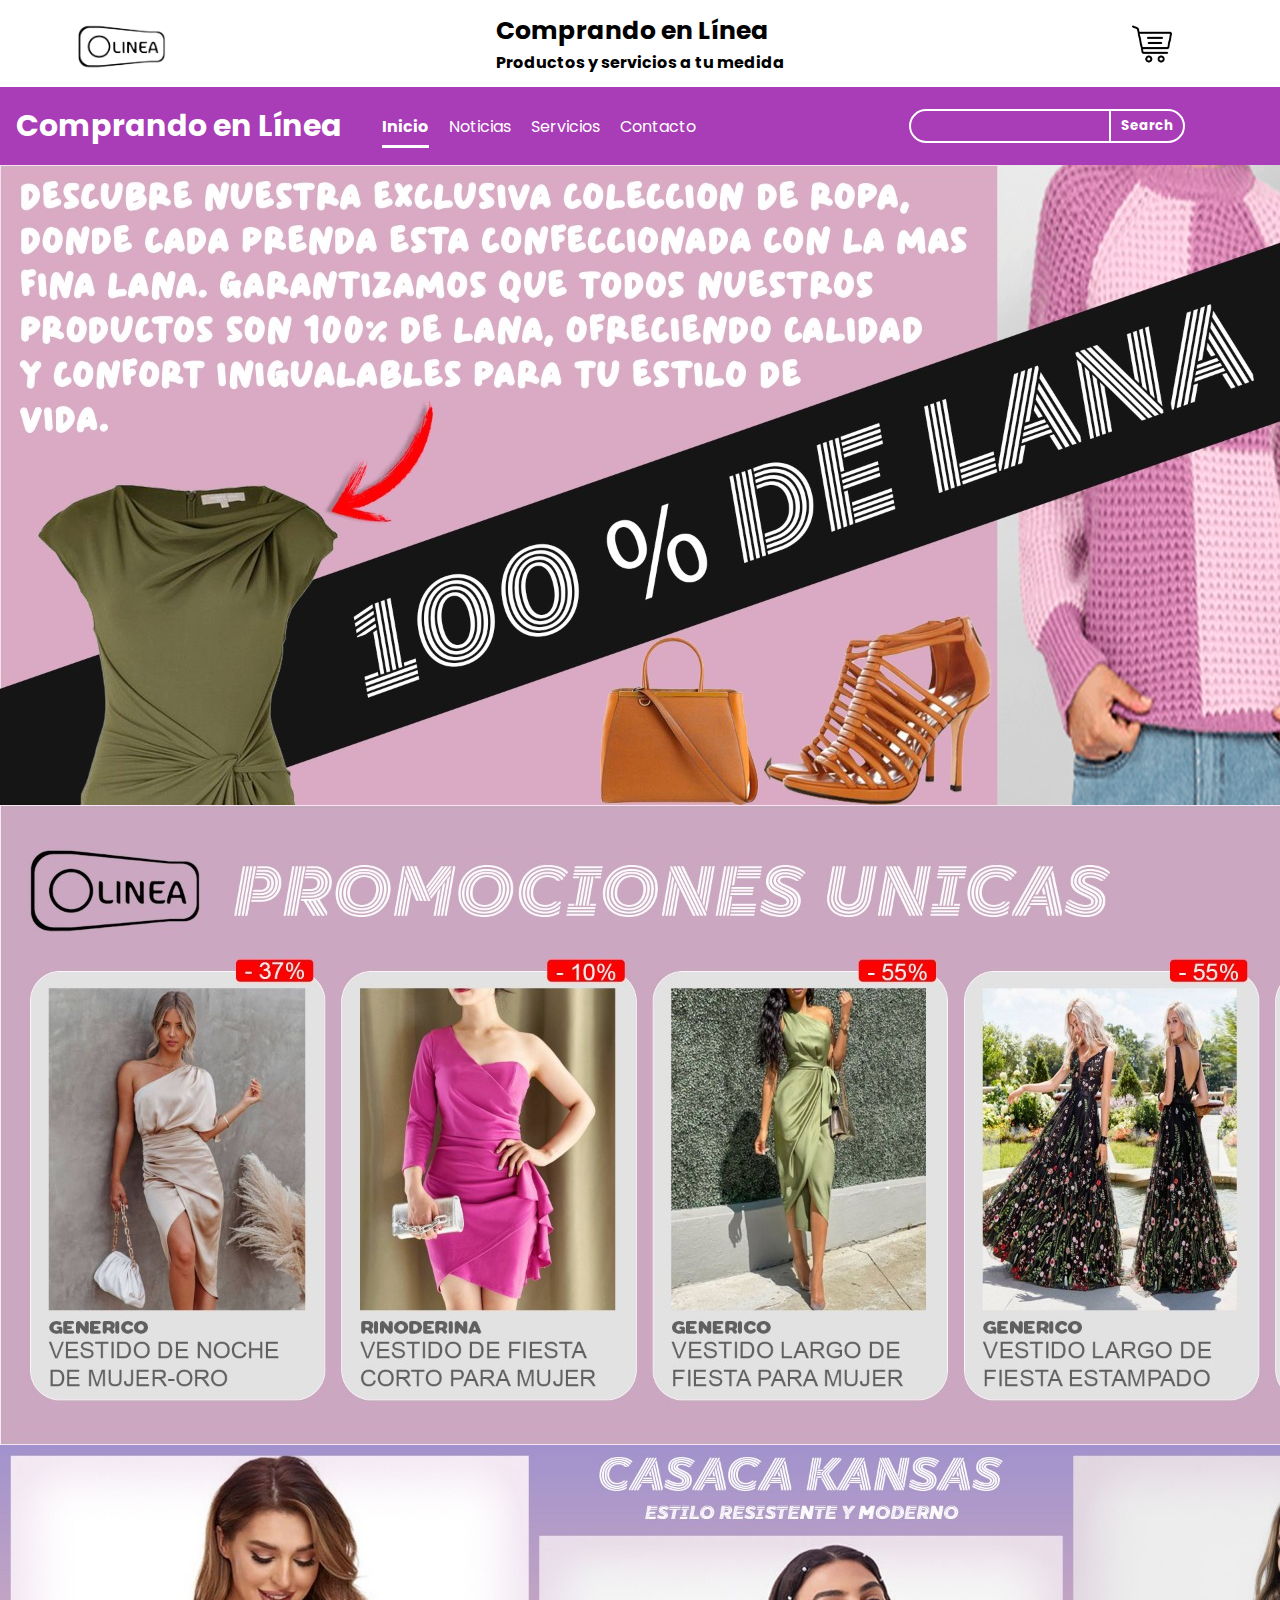
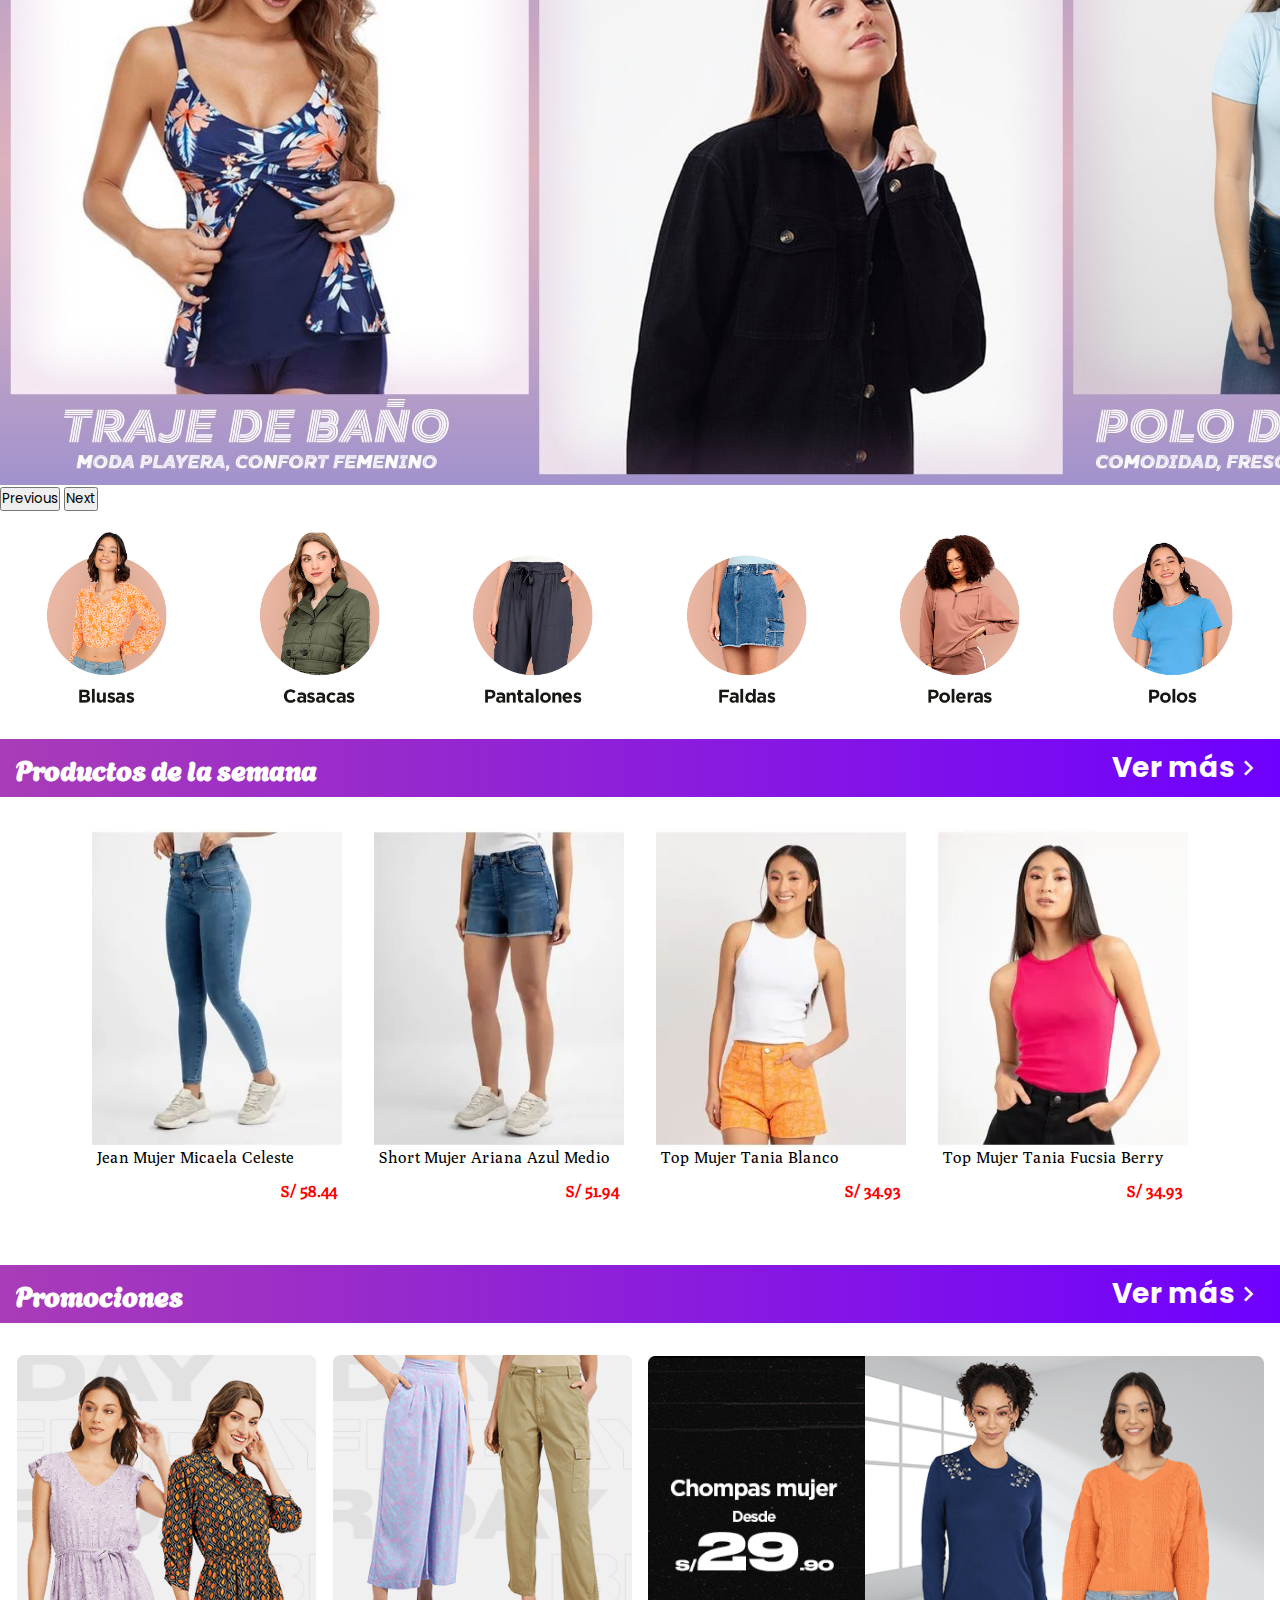
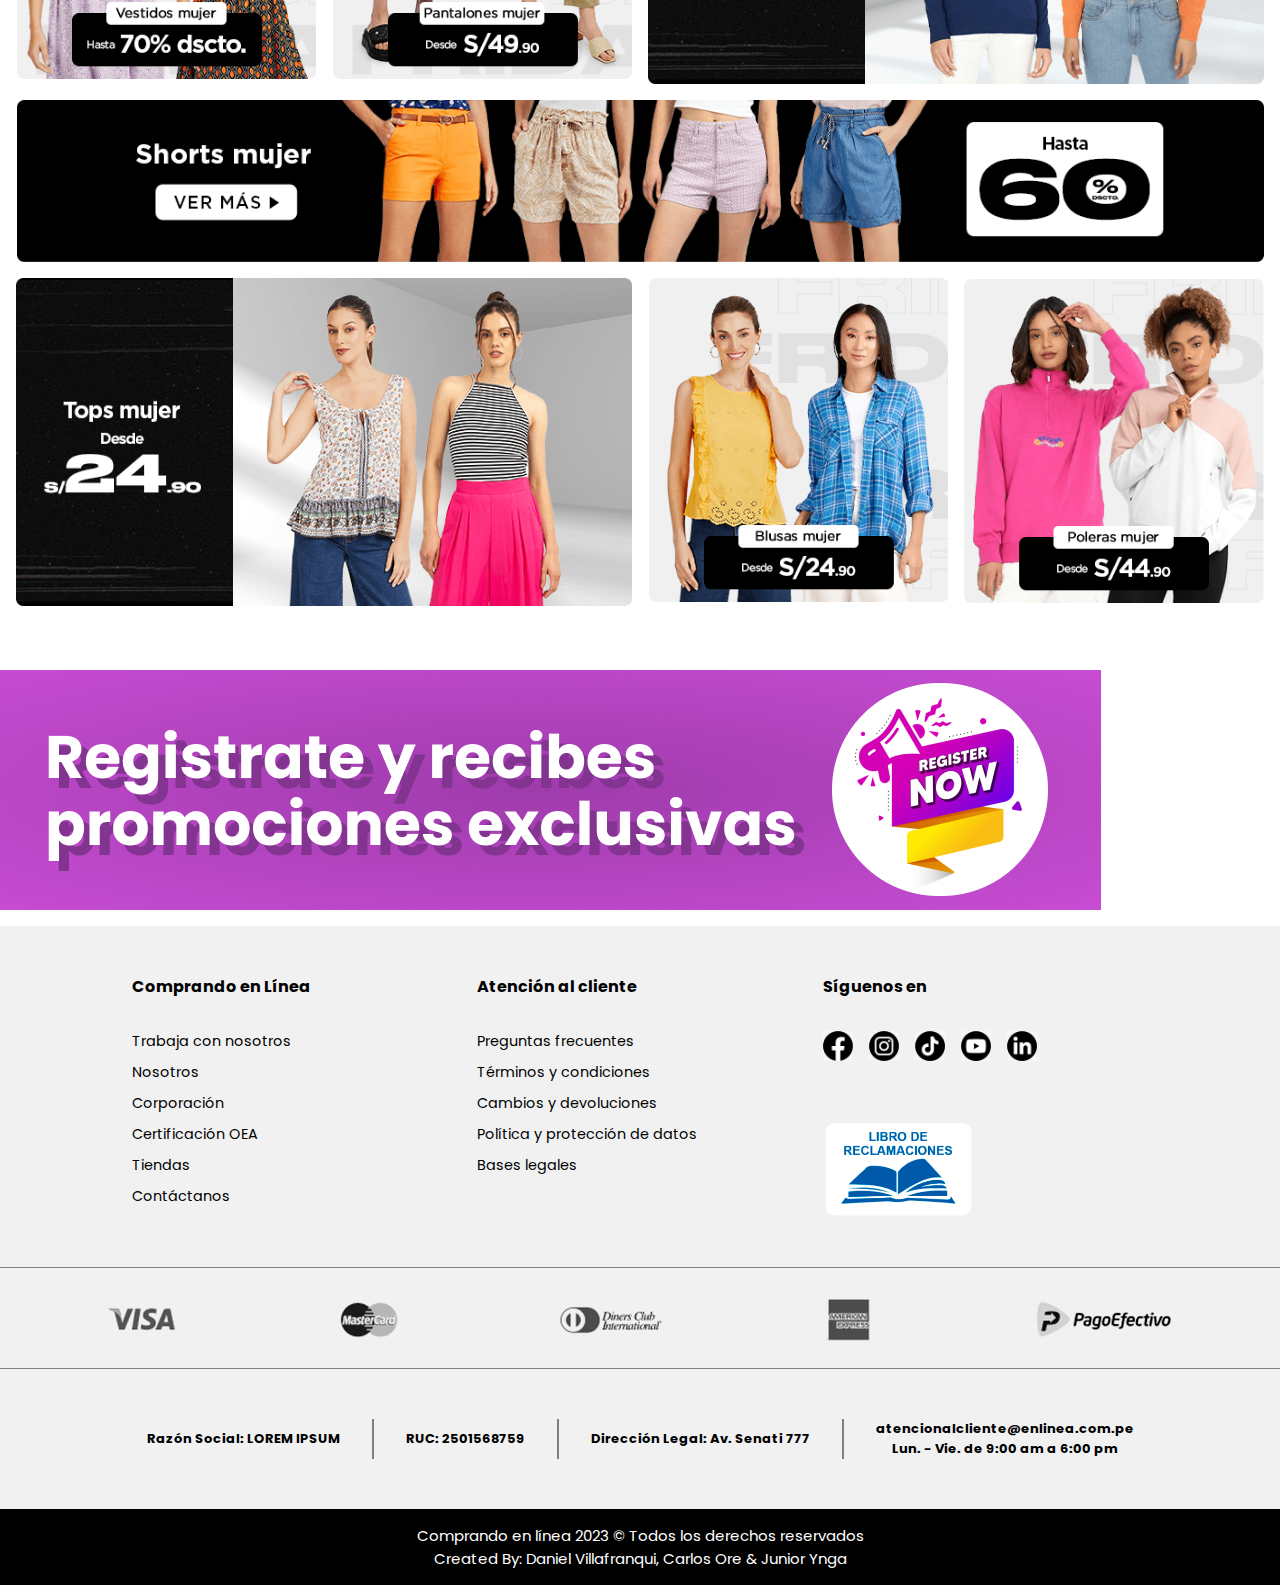
<file: index.html>
<!DOCTYPE html>
<html lang="en">

<head>
    <meta charset="UTF-8">
    <meta name="viewport" content="width=device-width, initial-scale=1.0">
    <title>Comprando en Línea - Productos y servicios a tu medida</title>

    <!-- BootStrap -->
    <link href="https://cdn.jsdelivr.net/npm/bootstrap@5.3.2/dist/css/bootstrap.min.css" rel="stylesheet"
        integrity="sha384-T3c6CoIi6uLrA9TneNEoa7RxnatzjcDSCmG1MXxSR1GAsXEV/Dwwykc2MPK8M2HN" crossorigin="anonymous">
    <script src="https://cdn.jsdelivr.net/npm/bootstrap@5.3.2/dist/js/bootstrap.bundle.min.js"
        integrity="sha384-C6RzsynM9kWDrMNeT87bh95OGNyZPhcTNXj1NW7RuBCsyN/o0jlpcV8Qyq46cDfL"
        crossorigin="anonymous"></script>

    <!-- Google Icons -->
    <link rel="stylesheet"
        href="https://fonts.googleapis.com/css2?family=Material+Symbols+Outlined:opsz,wght,FILL,GRAD@24,400,0,0" />

    <link rel="stylesheet" href="css/index.css">
    <link rel="stylesheet" href="css/header-nav.css">
    <link rel="stylesheet" href="css/footer.css">
</head>

<body>
    <header class="header-top">
        <div class="logo">
            <img src="img/logo.png" alt="Logo" class="img-fluid">
        </div>
        <div class="title text-center">
            <h1>Comprando en Línea</h1> 
            <h2>Productos y servicios a tu medida</h2>
        </div>
        <div class="right">
            <img src="img/cart.png" alt="Cart" class="img-fluid">
        </div>
    </header>
    <nav>
        <div class="left-content">
            <a href="#">
                <h1 class="fw-bold m-0">Comprando en Línea</h1>
            </a>
            <input type="checkbox" class="check-menu" id="check-menu">
            <ul class="nav-links p-0">
                <li class="nav-link active"><a href="#">Inicio</a></li>
                <li class="nav-link"><a href="noticias.html">Noticias</a></li>
                <li class="nav-link"><a href="servicios.html">Servicios</a></li>
                <li class="nav-link"><a href="contacto.html">Contacto</a></li>
            </ul>
        </div>
        <div class="right-content">
            <div class="search-bar">
                <input type="search" name="search" id="search">
                <button type="submit">Search</button>
            </div>
            <div class="menu">
                <span class="material-symbols-outlined">
                    search
                </span>
                <label for="check-menu" class="check-icon">
                    <span class="material-symbols-outlined">
                        menu
                    </span>
                </label>
            </div>
        </div>
    </nav>
    <main>
        <div class="slider">
            <div id="carouselExampleAutoplaying" class="carousel slide" data-bs-ride="carousel">
                <div class="carousel-inner">
                    <div class="carousel-item active">
                        <img src="img/Banner.jpg" class="d-block w-100" alt="...">
                    </div>
                    <div class="carousel-item">
                        <img src="img/Banner1.jpg" class="d-block w-100" alt="...">
                    </div>
                    <div class="carousel-item">
                        <img src="img/Banner2.jpg" class="d-block w-100" alt="...">
                    </div>
                </div>
                <button class="carousel-control-prev" type="button" data-bs-target="#carouselExampleAutoplaying"
                    data-bs-slide="prev">
                    <span class="carousel-control-prev-icon" aria-hidden="true"></span>
                    <span class="visually-hidden">Previous</span>
                </button>
                <button class="carousel-control-next" type="button" data-bs-target="#carouselExampleAutoplaying"
                    data-bs-slide="next">
                    <span class="carousel-control-next-icon" aria-hidden="true"></span>
                    <span class="visually-hidden">Next</span>
                </button>
            </div>
        </div>
        <section class="categorias">
            <a href=""><img src="img/categoria-blusas.png" alt=""></a>
            <a href=""><img src="img/categoria-casacas.png" alt=""></a>
            <a href=""><img src="img/categoria-pantalones.png" alt=""></a>
            <a href=""><img src="img/categoria-faldas.png" alt=""></a>
            <a href=""><img src="img/categoria-poleras.png" alt=""></a>
            <a href=""><img src="img/categoria-polos.png" alt=""></a>
        </section>
        <section class="productos-semana">
            <a href="#">
                <header>
                    <h2>Productos de la semana</h2>
                    <p>
                        Ver más
                        <span class="material-symbols-outlined">
                            chevron_right
                        </span>
                    </p>
                </header>
            </a>
            <div class="contenedor">
                <a href="" class="item">
                    <div class="image">
                        <img src="img/producto_1.webp">
                        <img src="img/producto_1_hover.webp">
                    </div>
                    <div class="description">
                        <p class="title">Jean Mujer Micaela Celeste</p>
                        <p class="price">S/ 58.44</p>
                    </div>
                </a>
                <a href="" class="item">
                    <div class="image">
                        <img src="img/producto_2.webp">
                        <img src="img/producto_2_hover.webp">
                    </div>
                    <div class="description">
                        <p class="title">Short Mujer Ariana Azul Medio</p>
                        <p class="price">S/ 51.94</p>
                    </div>
                </a>
                <a href="" class="item">
                    <div class="image">
                        <img src="img/producto_3.webp">
                        <img src="img/producto_3_hover.webp">
                    </div>
                    <div class="description">
                        <p class="title">Top Mujer Tania Blanco</p>
                        <p class="price">S/ 34.93</p>
                    </div>
                </a>
                <a href="" class="item">
                    <div class="image">
                        <img src="img/producto_4.webp">
                        <img src="img/producto_4_hover.webp">
                    </div>
                    <div class="description">
                        <p class="title">Top Mujer Tania Fucsia Berry</p>
                        <p class="price">S/ 34.93</p>
                    </div>
                </a>
            </div>
        </section>
        <section class="promos">
            <a href="#">
                <header>
                    <h2>Promociones</h2>
                    <p>
                        Ver más
                        <span class="material-symbols-outlined">
                            chevron_right
                        </span>
                    </p>
                </header>
            </a>
            <div class="contenedor2">
                <a href=""><img src="img/promo_vestidos_desktop.png" alt="Vestidos"></a>
                <a href=""><img src="img/promo_pantalones_desktop_5.png" alt="Pantalones"></a>
                <a href=""><img src="img/promo_chompas_desktop.png" alt="Chompas"></a>
                <a href=""><img src="img/promo_shorts_desktop.png" alt="Shorts"></a>
                <a href=""><img src="img/promo_tops_desktop.png" alt="Tops"></a>
                <a href=""><img src="img/promo_blusas_desktop.png" alt="Blusas"></a>
                <a href=""><img src="img/promo_poleras_desktop.png" alt="Poleras"></a>
            </div>
        </section>
        <section class="register mb-3">
            <a href="landinpage.html"><img src="img/register.png" class="img-fluid m-auto"></a>
        </section>
    </main>

    <footer>
        <div class="footer-container">
            <div class="footer-top">
                <div class="columna">
                    <h3>Comprando en Línea</h3>
                    <ul>
                        <li><a href="">Trabaja con nosotros</a></li>
                        <li><a href="">Nosotros</a></li>
                        <li><a href="">Corporación</a></li>
                        <li><a href="">Certificación OEA</a></li>
                        <li><a href="">Tiendas</a></li>
                        <li><a href="">Contáctanos</a></li>
                    </ul>
                </div>
                <div class="columna">
                    <h3>Atención al cliente</h3>
                    <ul>
                        <li><a href="">Preguntas frecuentes</a></li>
                        <li><a href="">Términos y condiciones</a></li>
                        <li><a href="">Cambios y devoluciones</a></li>
                        <li><a href="">Política y protección de datos</a></li>
                        <li><a href="">Bases legales</a></li>
                    </ul>
                </div>
                <div class="columna">
                    <h3>Síguenos en</h3>
                    <div class="redes">
                        <a href=""><img src="img/ico_fb.png" alt=""></a>
                        <a href=""><img src="img/ico_ig.png" alt=""></a>
                        <a href=""><img src="img/ico_tiktok.png" alt=""></a>
                        <a href=""><img src="img/ico_yt.png" alt=""></a>
                        <a href=""><img src="img/ico_in.png" alt=""></a>
                    </div>
                    <a href=""><img src="img/libro.png" alt="Libro" class="libro"></a>
                </div>
            </div>
        </div>
        <div class="payment-methods">
            <a href=""><img src="img/ico_visa.png" alt="Visa"></a>
            <a href=""><img src="img/ico_mastercard.png" alt="MasterCard"></a>
            <a href=""><img src="img/ico_diners.png" alt="Diners Club"></a>
            <a href=""><img src="img/ico_american.png" alt="American Express"></a>
            <a href=""><img src="img/ico_pagoefectivo.png" alt="PagoEfectivo"></a>
        </div>
        <div class="contacto">
            <div>
                <p>Razón Social: LOREM IPSUM</p>
            </div>
            <div>
                <p>RUC: 2501568759</p>
            </div>
            <div>
                <p>Dirección Legal: Av. Senati 777</p>
            </div>
            <div>
                <p>
                    atencionalcliente@enlinea.com.pe
                    <br>
                    Lun. - Vie. de 9:00 am a 6:00 pm
                </p>
            </div>
        </div>
        </div>
        <div class="footer-bottom">
            <p>Comprando en línea 2023 © Todos los derechos reservados</p>
            <p>Created By: Daniel Villafranqui, Carlos Ore & Junior Ynga</p>
        </div>
    </footer>

</body>

</html>
</file>
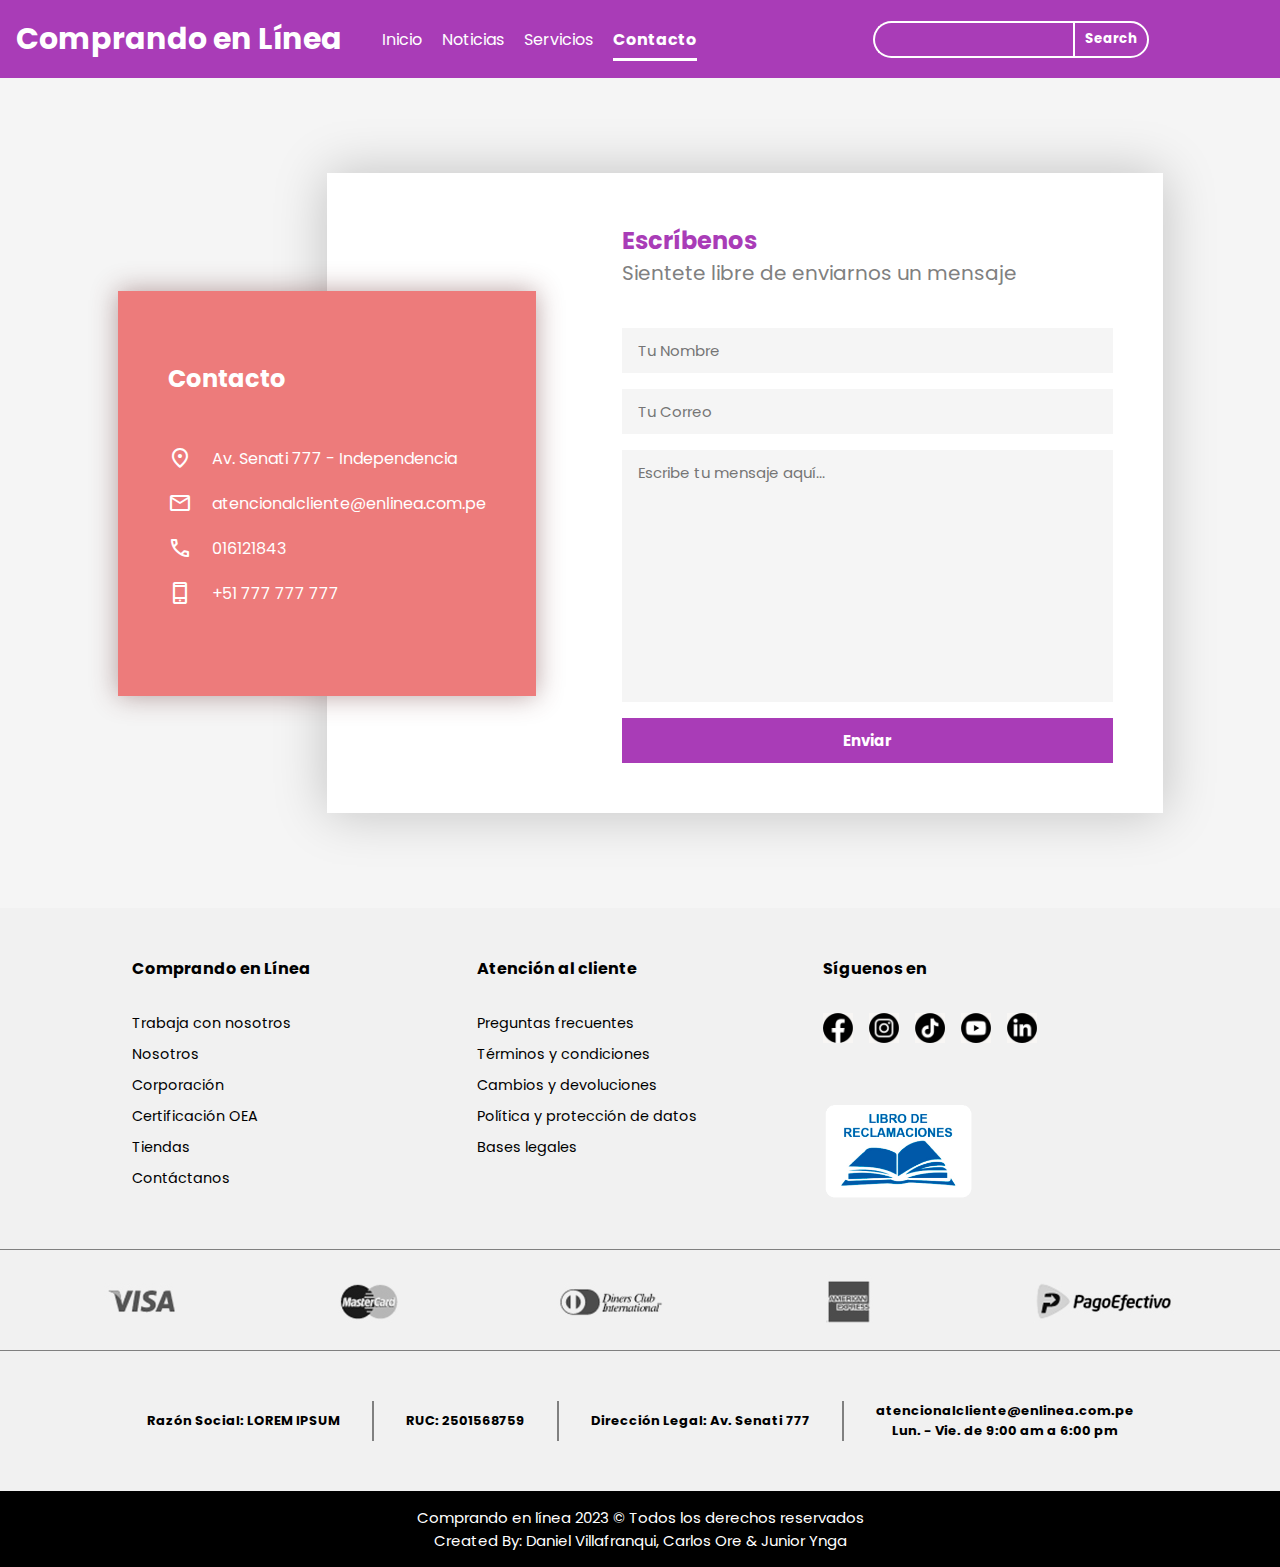
<file: contacto.html>
<!DOCTYPE html>
<html lang="en">

<head>
    <meta charset="UTF-8">
    <meta name="viewport" content="width=device-width, initial-scale=1.0">
    <title>Comprando en Línea - Productos y servicios a tu medida</title>

    <link href="https://cdn.jsdelivr.net/npm/bootstrap@5.3.2/dist/css/bootstrap.min.css" rel="stylesheet"
        integrity="sha384-T3c6CoIi6uLrA9TneNEoa7RxnatzjcDSCmG1MXxSR1GAsXEV/Dwwykc2MPK8M2HN" crossorigin="anonymous">

    <!-- Google Icons -->
    <link rel="stylesheet"
        href="https://fonts.googleapis.com/css2?family=Material+Symbols+Outlined:opsz,wght,FILL,GRAD@24,400,0,0" />

    <link rel="stylesheet" href="css/index.css">
    <link rel="stylesheet" href="css/header-nav.css">
    <link rel="stylesheet" href="css/footer.css">
    <link rel="stylesheet" href="css/contacto.css">
</head>

<body>
    <nav>
        <div class="left-content">
            <a href="index.html">
                <h1 class="fw-bold m-0">Comprando en Línea</h1>
            </a>
            <input type="checkbox" class="check-menu" id="check-menu">
            <ul class="nav-links p-0">
                <li class="nav-link"><a href="index.html">Inicio</a></li>
                <li class="nav-link"><a href="noticias.html">Noticias</a></li>
                <li class="nav-link"><a href="servicios.html">Servicios</a></li>
                <li class="nav-link active"><a href="#">Contacto</a></li>
            </ul>
        </div>
        <div class="right-content">
            <div class="search-bar">
                <input type="search" name="search" id="search">
                <button type="submit">Search</button>
            </div>
            <div class="menu">
                <span class="material-symbols-outlined">
                    search
                </span>
                <label for="check-menu" class="check-icon">
                    <span class="material-symbols-outlined">
                        menu
                    </span>
                </label>
            </div>
        </div>
    </nav>
    <main>

        <div class="main-container">
            <div class="white-container">
                <div class="white-container--content">
                    <h2>Escríbenos</h2>
                    <p>Sientete libre de enviarnos un mensaje</p>
                    <form action="">
                        <input type="text" name="nombre" id="nombre" placeholder="Tu Nombre">
                        <input type="email" name="correo" id="correo" placeholder="Tu Correo">
                        <textarea name="mensaje" id="mensaje" cols="30" rows="10"
                            placeholder="Escribe tu mensaje aquí..."></textarea>
                        <input type="submit" name="enviar" id="enviar" value="Enviar">
                    </form>
                </div>
            </div>
            <div class="color-container">
                <h2>Contacto</h2>
                <div class="description">
                    <div class="fila">
                        <span class="material-symbols-outlined">
                            location_on
                        </span>
                        <div class="text">
                            <p>Av. Senati 777 - Independencia</p>
                        </div>
                    </div>
                    <div class="fila">
                        <span class="material-symbols-outlined">
                            mail
                        </span>
                        <div class="text">
                            <p>atencionalcliente@enlinea.com.pe</p>
                        </div>
                    </div>
                    <div class="fila">
                        <span class="material-symbols-outlined">
                            call
                        </span>
                        <div class="text">
                            <p>016121843</p>
                        </div>
                    </div>
                    <div class="fila">
                        <span class="material-symbols-outlined">
                            phone_iphone
                        </span>
                        <div class="text">
                            <p>+51 777 777 777</p>
                        </div>
                    </div>
                </div>
            </div>
        </div>

    </main>

    <footer>
        <div class="footer-container">
            <div class="footer-top">
                <div class="columna">
                    <h3>Comprando en Línea</h3>
                    <ul>
                        <li><a href="">Trabaja con nosotros</a></li>
                        <li><a href="">Nosotros</a></li>
                        <li><a href="">Corporación</a></li>
                        <li><a href="">Certificación OEA</a></li>
                        <li><a href="">Tiendas</a></li>
                        <li><a href="">Contáctanos</a></li>
                    </ul>
                </div>
                <div class="columna">
                    <h3>Atención al cliente</h3>
                    <ul>
                        <li><a href="">Preguntas frecuentes</a></li>
                        <li><a href="">Términos y condiciones</a></li>
                        <li><a href="">Cambios y devoluciones</a></li>
                        <li><a href="">Política y protección de datos</a></li>
                        <li><a href="">Bases legales</a></li>
                    </ul>
                </div>
                <div class="columna">
                    <h3>Síguenos en</h3>
                    <div class="redes">
                        <a href=""><img src="img/ico_fb.png" alt=""></a>
                        <a href=""><img src="img/ico_ig.png" alt=""></a>
                        <a href=""><img src="img/ico_tiktok.png" alt=""></a>
                        <a href=""><img src="img/ico_yt.png" alt=""></a>
                        <a href=""><img src="img/ico_in.png" alt=""></a>
                    </div>
                    <a href=""><img src="img/libro.png" alt="Libro" class="libro"></a>
                </div>
            </div>
        </div>
        <div class="payment-methods">
            <a href=""><img src="img/ico_visa.png" alt="Visa"></a>
            <a href=""><img src="img/ico_mastercard.png" alt="MasterCard"></a>
            <a href=""><img src="img/ico_diners.png" alt="Diners Club"></a>
            <a href=""><img src="img/ico_american.png" alt="American Express"></a>
            <a href=""><img src="img/ico_pagoefectivo.png" alt="PagoEfectivo"></a>
        </div>
        <div class="contacto">
            <div>
                <p>Razón Social: LOREM IPSUM</p>
            </div>
            <div>
                <p>RUC: 2501568759</p>
            </div>
            <div>
                <p>Dirección Legal: Av. Senati 777</p>
            </div>
            <div>
                <p>
                    atencionalcliente@enlinea.com.pe
                    <br>
                    Lun. - Vie. de 9:00 am a 6:00 pm
                </p>
            </div>
        </div>
        </div>
        <div class="footer-bottom">
            <p>Comprando en línea 2023 © Todos los derechos reservados</p>
            <p>Created By: Daniel Villafranqui, Carlos Ore & Junior Ynga</p>
        </div>
    </footer>

</body>

</html>
</file>
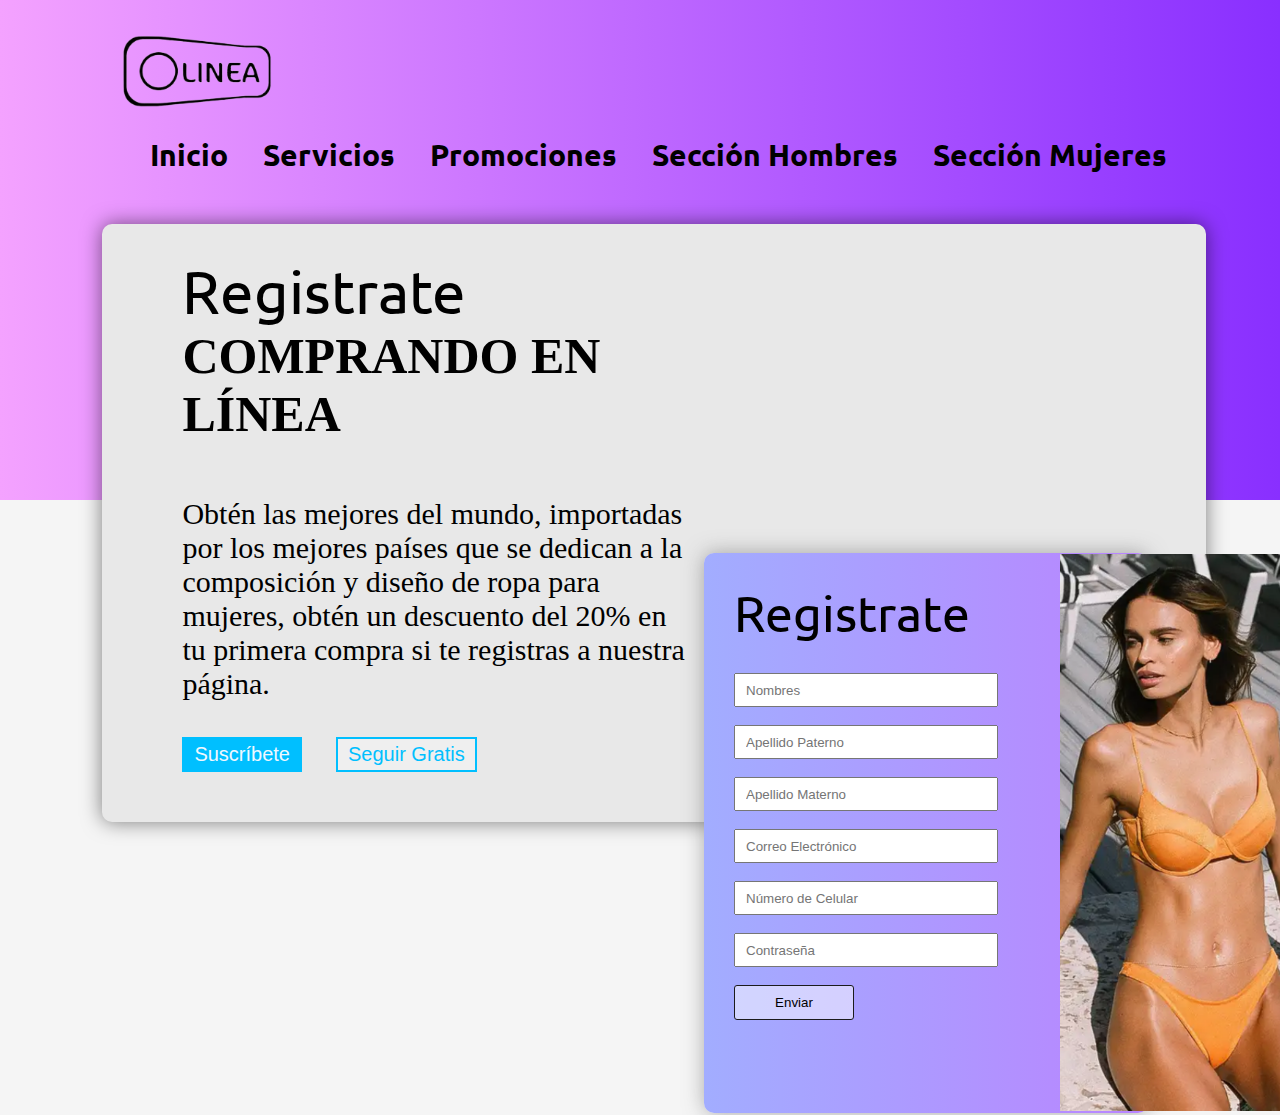
<file: landinpage.html>
<!DOCTYPE html>
<html lang="en">
<head>
    <meta charset="UTF-8">
    <meta name="viewport" content="width=device-width, initial-scale=1.0">
    <title>Registrate</title>
    <link rel="stylesheet" href="css/landinpage.css">
    <link rel="preconnect" href="https://fonts.googleapis.com">
    <link rel="preconnect" href="https://fonts.gstatic.com" crossorigin>
    <link href="https://fonts.googleapis.com/css2?family=Space+Grotesk:wght@300&family=Ubuntu:wght@400;700&display=swap" rel="stylesheet">


</head>
<body>

    <section class="fondo"></section>
    <div style="margin-top: -500px;">

    <img class="logo" src="img/logo.png" alt="">
    <div class="inicio">
        <H2 style="margin-right: 35px;">Inicio</H2>
        <h2 style="margin-right: 35px;">Servicios</h2>
        <h2 style="margin-right: 35px;">Promociones</h2>
        <h2 style="margin-right: 35px;">Sección Hombres</h2>
        <h2 style="margin-right: 35px;">Sección Mujeres</h2>
    </div>

    </div>

    <div class="cuadro">
        <div style="width: 50%;">
            <p style="font-family: 'Space Grotesk', sans-serif;
        font-family: 'Ubuntu', sans-serif;font-size: 60px;">Registrate</p>

        <h1 style="font-size: 50px;">COMPRANDO EN LÍNEA</h1><br><br><br>

        <p style="font-size: 30px;">Obtén las mejores del mundo, importadas por los mejores países que se dedican a la composición y diseño de ropa para mujeres, obtén un descuento del 20% en tu primera compra si te registras a nuestra página.</p><br><br>
        <div class="botones">
            <button style="margin-right: 30px;color: aliceblue;background-color: rgb(0, 191, 255);border: 2px solid rgb(0, 191, 255);">Suscríbete</button>
            <button>Seguir Gratis</button>
        </div>
        </div>
    </div>

    <div class="formulario">

        <p style="font-family: 'Space Grotesk', sans-serif;
        font-family: 'Ubuntu', sans-serif;font-size: 50px;padding-bottom: 30px;">Registrate</p>
        <form action="/INICIO Y CONTACTO/index.html">
            <input type="text" placeholder="Nombres" required><br><br>
            <input type="text" placeholder="Apellido Paterno" required><br><br>
            <input type="text" placeholder="Apellido Materno" required><br><br>
            <input type="text" placeholder="Correo Electrónico" required><br><br>
            <input type="number" placeholder="Número de Celular" required ><br><br>
            <input type="password" placeholder="Contraseña" required><br><br>
            <input type="submit" value="Enviar" class="enviar">
        </form>
        <img class="modelo" src="img/modelo.PNG" alt="modelo">
    </div>
</body>
</html>
</file>
<file: css/index.css>
@import url('https://fonts.googleapis.com/css2?family=Open+Sans:wght@300;400;600;700&family=Poppins:wght@400;600&display=swap');
@import url('https://fonts.googleapis.com/css2?family=Agbalumo&family=Libre+Franklin:wght@100&display=swap');
@import url('https://fonts.googleapis.com/css2?family=Poly&display=swap');

:root {
    --principal: #a93cb7;
    --principal2: #6f00ff;
    --secundario: #F1F1F1;
}

* {
    padding: 0;
    margin: 0;
    box-sizing: border-box;
    font-family: 'Poppins', 'Open Sans', sans-serif;
}

a {
    text-decoration: none;
    color: inherit;
}

.material-symbols-outlined {
    user-select: none;
}

img {
    display: block;
}

main {
    width: 100%;
    max-width: 1350px;
    margin: auto;
}

section {
    padding: 1rem 0;
    margin: auto;
}

section header {
    background: linear-gradient(to right, var(--principal), var(--principal2));
    padding: .5rem 1rem;
    font-size: 28px;
    color: white;

    display: flex;
    justify-content: space-between;
    align-items: center;
}

section header>h2 {
    font-size: 28px;
    margin-bottom: 0;
    font-family: 'Agbalumo';
}

section header>p {
    margin: 0;
    font-weight: bold;
    background: none;
    border: none;
    color: white;

    display: flex;
    justify-content: center;
    align-items: center;
}

section header>p>span {
    font-size: 30px !important;
}

section>div {
    margin: 2rem 1rem;
}

.categorias {
    display: grid;
    grid-auto-flow: column;
    grid-auto-columns: 1fr;
    justify-items: center;
}

.categorias>a {
    max-width: 180px;
    transition: all ease .3s;
}

.categorias>a:hover {
    transform: translateY(-10px);
}

.categorias img {
    width: 100%;
}

.contenedor {
    display: flex;
    justify-content: center;
    align-items: stretch;
    gap: 2rem;
}

.item {
    width: 250px;
    position: relative;
}

.item>.image {
    overflow: hidden;
}

.item img {
    width: 100%;
    transition: all ease .3s;
}

.item img:nth-child(2) {
    position: absolute;
    top: 0;
    left: 0;
    opacity: 0;
}

.item:hover img:nth-child(2) {
    opacity: 1;
}

.item p {
    margin: 0;
    font-family: 'Poly';
}

.item .description {
    padding: 0 5px;
}

.item .title {
    font-size: 16px;
    margin-bottom: 15px;
}

.item .price {
    text-align: right;
    font-weight: bold;
    color: red;
}

.register img{
    transition: all ease .3s;
}

.register img:hover{
    scale: 1.05;
}

.contenedor2 {
    width: 100%;
    max-width: fit-content;
    display: grid;
    grid-auto-columns: 1fr;
    grid-template-areas:
        'one two three three'
        'four four four four'
        'five five six seven';
    gap: 1rem;
}

.contenedor2>a:nth-child(1) {
    grid-area: one;
}

.contenedor2>a:nth-child(2) {
    grid-area: two;
}

.contenedor2>a:nth-child(3) {
    grid-area: three;
}

.contenedor2>a:nth-child(4) {
    grid-area: four;
}

.contenedor2>a:nth-child(5) {
    grid-area: five;
}

.contenedor2>a:nth-child(6) {
    grid-area: six;
}

.contenedor2>a:nth-child(7) {
    grid-area: seven;
}

.contenedor2 img{
    width: 100%;
    transition: all ease .3s;
}

.contenedor2>a{
    overflow: hidden;
}

.contenedor2 img:hover{
    transform: scale(1.05);
}

@media (max-width: 768px) {
    h2 {
        font-size: 23px;
    }

    .contenedor {
        flex-wrap: wrap;
    }

    .item {
        width: 200px;
    }

    .contenedor2 {
        grid-template-areas:
            'one two'
            'three three'
            'four four'
            'six seven'
            'five five';
    }
}

@media (max-width:500px) {
    h2 {
        font-size: 18px;
    }

    section header {
        font-size: 18px;
    }

    .item {
        width: 150px;
    }
}
</file>
<file: css/header-nav.css>
* {
    padding: 0;
    margin: 0;
    box-sizing: border-box;
    font-family: 'Poppins', 'Open Sans', sans-serif;
}

a {
    text-decoration: none;
    color: inherit;
}

.material-symbols-outlined {
    user-select: none;
}

img {
    display: block;
}

.logo>img {
    width: 150px;
}

.right>img {
    width: 40px;
}

.header-top {
    padding: 5px 0;
    display: grid;
    grid-template-columns: 1fr 3fr 1fr;
    justify-items: center;
    align-items: center;
}

.header-top h1 {
    font-size: 25px;
}

.header-top h2 {
    font-size: 16px;
}

nav>.left-content {
    display: flex;
    align-items: center;
}

nav h1 {
    font-size: 30px;
    padding-right: 30px;
}

nav {
    background-color: var(--principal);
    padding: 1rem;
    color: white;

    position: sticky;
    top: 0;
    left: 0;
    z-index: 9;

    display: flex;
    justify-content: space-between;
    align-items: center;
    gap: 2rem;
}

.nav-links {
    list-style-type: none;
    margin-bottom: 0;
    font-size: 1rem;

    display: flex;
    align-items: center;
    justify-self: start;
}

.nav-link {
    padding: 0 10px;
}

.nav-link.active {
    font-weight: bold;
}

.nav-link a {
    text-decoration: none;
    color: white;
    position: relative;
}

.nav-link a::before {
    content: "";
    background: white;
    width: 0;
    height: 3px;

    position: absolute;
    bottom: -10px;
    transition: all ease .3s;
}

.nav-link.active a::before,
.nav-link a:hover::before {
    width: 100%;
    transition: all ease .3s;
}

.search-bar {
    display: flex;
}

.search-bar>* {
    background: none;
    border: 2px solid white;
    padding: 5px 10px;
    color: white;
    outline: none;
}

.search-bar>input {
    width: min(100%, 200px);
    border-radius: 20px 0 0 20px;
    border-right: none;
}

.search-bar>button {
    border-radius: 0 20px 20px 0;
    font-weight: bold;
    transition: all ease .3s;
}

.search-bar>button:hover {
    background: white;
    color: var(--principal);
    transition: all ease .3s;
}

#search::-webkit-search-cancel-button {
    display: none;
}

.check-menu {
    display: none;
}

.check-icon {
    cursor: pointer;

    display: flex;
    justify-content: center;
    align-items: center;
}

nav>.right-content {
    display: flex;
}

nav>.right-content span {
    display: none;
    font-size: 40px;
}

.check-menu:checked~.nav-links {
    display: block;
    position: absolute;
    top: 70px;
    left: 0;
    z-index: 999;

    background: var(--principal);
    width: 100%;
}

.check-menu:checked~.nav-links>li {
    padding-top: .5rem;
    padding-bottom: 2rem;
}


@media (max-width: 768px) {
    h2 {
        font-size: 23px;
    }

    nav h1 {
        font-size: 24px;
        padding: 0;
    }

    .nav-links {
        display: none;
    }

    .search-bar {
        display: none;
    }

    .menu {
        display: flex;
        gap: 1rem;
    }

    nav>.right-content span {
        display: block;
        cursor: pointer;
    }
}

@media (max-width:500px) {
    .header-top {
        display: block;
    }

    .right,
    .header-top>.logo {
        display: none;
    }

    h2 {
        font-size: 18px;
    }
}
</file>
<file: css/footer.css>
footer {
    background: var(--secundario);
    padding-top: 3rem;
}

.footer-container {
    width: 95%;
    max-width: 1250px;
    margin: auto;
}

.footer-top {
    padding: 0 100px;
    display: grid;
    grid-template-columns: repeat(3, minmax(150px, 1fr));
    grid-gap: 20px;
}

.columna {
    position: relative;
}

.columna>h3 {
    font-size: 1rem;
    font-weight: 700;
    margin-bottom: 2rem;
}

.columna>ul {
    list-style: none;
    padding-left: 0;
}

.columna>ul>li {
    margin-bottom: 10px;
    font-size: .9rem;
}

.redes {
    display: flex;
    gap: 1rem;
}

.redes img {
    width: 30px;
}

.libro {
    width: 150px;
    position: absolute;
    bottom: 0;
}

.payment-methods {
    margin: 50px auto;
    padding: 25px;
    border-top: 1px solid gray;
    border-bottom: 1px solid gray;

    display: grid;
    grid-auto-flow: column;
    justify-items: center;
}

.contacto {
    padding-bottom: 50px;
    margin: auto;
    display: flex;
    justify-content: center;
}

.contacto>div {
    padding: 0 2rem;
    border-left: 2px solid gray;
    display: flex;
    align-items: center;
}

.contacto>div:first-child {
    border-left: none;
}

.contacto p {
    font-size: 13px;
    font-weight: bold;
    text-align: center;
    margin: 0;
}

.footer-bottom {
    background: black;
    color: white;
    padding: 15px;
    width: 100%;

    display: flex;
    justify-content: center;
    align-items: center;
    flex-direction: column;
}

.footer-bottom>p {
    margin: 0;
    text-align: center;
    font-size: 15px;
}

@media (max-width: 768px) {
    .footer-top {
        grid-template-columns: 1fr 1fr;
        grid-template-rows: 1fr 1fr;
    }

    .footer-top>div:last-child {
        grid-column: 1 / 3;
    }

    .contacto {
        flex-direction: column;
        align-items: center;
    }

    .contacto>div {
        border: none;
    }

    .contacto p {
        font-size: 14px;
    }
}

@media (max-width:500px) {
    .footer-top {
        padding: 0 15px;
    }

    .payment-methods {
        grid-template-columns: 1fr 1fr;
        grid-auto-flow: row;
    }

    .payment-methods img:last-child {
        grid-column: 1/3
    }
}
</file>
<file: css/contacto.css>
body{
    background: whitesmoke;
}

main {
    min-height: calc(100vh - 70px);
    padding: 2rem;

    display: flex;
    justify-content: center;
    align-items: center;
}

p {
    margin: 0;
}

.main-container {
    display: grid;
    grid-template-columns: repeat(5, 1fr);
    align-items: center;
}

.white-container {
    grid-row: 1 / 2;
    grid-column: 2 / 6;

    background: white;
    box-shadow: 0px 0px 50px rgba(0, 0, 0, 0.217);
    padding: 50px;

    display: grid;
    grid-template-columns: repeat(3, 1fr);
}

.white-container--content {
    grid-column: 2 / 4;
}

.white-container--content>h2 {
    color: var(--principal);
}

.white-container--content>p {
    font-size: 20px;
    color: gray;
}

form {
    margin-top: 2.5rem;
    display: flex;
    flex-direction: column;
    gap: 1rem;
}

input,
textarea {
    padding: 10px 15px;
    font-size: 15px;
    resize: none;
    border: 1px solid transparent;
    outline: none;
    background: whitesmoke;
}

input:focus,
textarea:focus {
    border: 1px solid var(--principal);
}

#enviar {
    cursor: pointer;
    background: none;
    padding: 10px 30px;
    font-size: 15px;
    font-weight: bold;
    background: var(--principal);
    color: white;
    transition: all ease .3s;
}

#enviar:hover {
    background: #863091;
}

.color-container {
    grid-row: 1 / 2;
    grid-column: 1 / 3;

    box-shadow: 0px 0px 25px rgba(105, 53, 53, 0.466);
    background: #ED7B7B;
    height: fit-content;
    padding: 70px 50px;
    color: white;
}

.description {
    margin-top: 50px;
}

.fila {
    display: flex;
    align-items: center;
    gap: 20px;
    margin-bottom: 20px;
}

@media (max-width:768px) {
    .main-container {
        grid-template-columns: 1fr;
        box-shadow: 0px 0px 25px rgba(105, 53, 53, 0.466);
    }

    .white-container,
    .color-container {
        grid-column: 1 / 2;
        box-shadow: none;
    }

    .white-container {
        grid-row: 1 / 2;
        grid-template-columns: 1fr;
    }

    .white-container--content {
        grid-column: 1 / 2;
    }

    .color-container {
        grid-row: 2 / 3;
    }
}

@media (max-width:500px) {

    .white-container {
        padding: 2rem;
    }

    .white-container h2 {
        font-size: 20px;
    }

    .white-container p {
        font-size: 15px;
    }

    .color-container {
        font-size: 14px;
        padding: 2rem;
    }
}
</file>
<file: css/landinpage.css>
*{
    padding: 0;
    margin: 0;
}
body{
    background-color: rgb(245, 245, 245);
}
.fondo{
    background: linear-gradient(to right, rgb(244, 162, 255), #892fff);
    width: 100%;
    height: 500px;
}
.logo{
    width: 20%;
    margin-left: 80px;
}
.inicio{
    margin-left: 150px;
    margin-bottom: 50px;
    display: flex;
    font-family: 'Ubuntu', sans-serif;
    font-size: 20px;
}
.cuadro{
    background-color: rgb(232, 232, 232);
    border-radius: 10px;
    width: 80%;
    margin-left: 8%;
    padding-left: 80px;
    padding-top: 30px;
    padding-bottom: 50px;
    box-shadow: 0 0 20px rgba(0, 0, 0, 0.5);

}
button{
    padding-left: 10px;
    padding-right: 10px;
    height: 35px;
    color: rgb(0, 191, 255);
    font-size: 20px;
    border: none;
    border: 2px solid rgb(0, 191, 255);
    cursor: pointer;
}
.formulario{
    background: linear-gradient(to right, rgb(162, 173, 255), #b984ff);
    width: 30%;
    padding-left: 30px;
    padding-top: 30px;
    padding-right: 30px;
    padding-bottom: 30px;
    border-radius: 10px;
    box-shadow: 0 0 20px rgba(95, 95, 95, 0.5);
    margin-left: 55%;
    margin-top: -21%;
    height: 500px;
}
input{
    height: 30px;
    padding-left: 10px;
    width: 250px;
}
.enviar{
    padding-right: 10px;
    width: 120px;
    text-align: center;
    height: 35px;
    border: none;
    border: 0.5px solid rgb(27, 27, 27);
    border-radius: 3px;
    background-color: transparent;
    background-color: rgba(255, 255, 255, 0.5);
    cursor: pointer;
}
.modelo{
    height: 557px;
    margin-top: -466px;
    margin-left: 326px;
    border-top-right-radius: 10px;
    border-bottom-right-radius: 10px;
}
</file>
